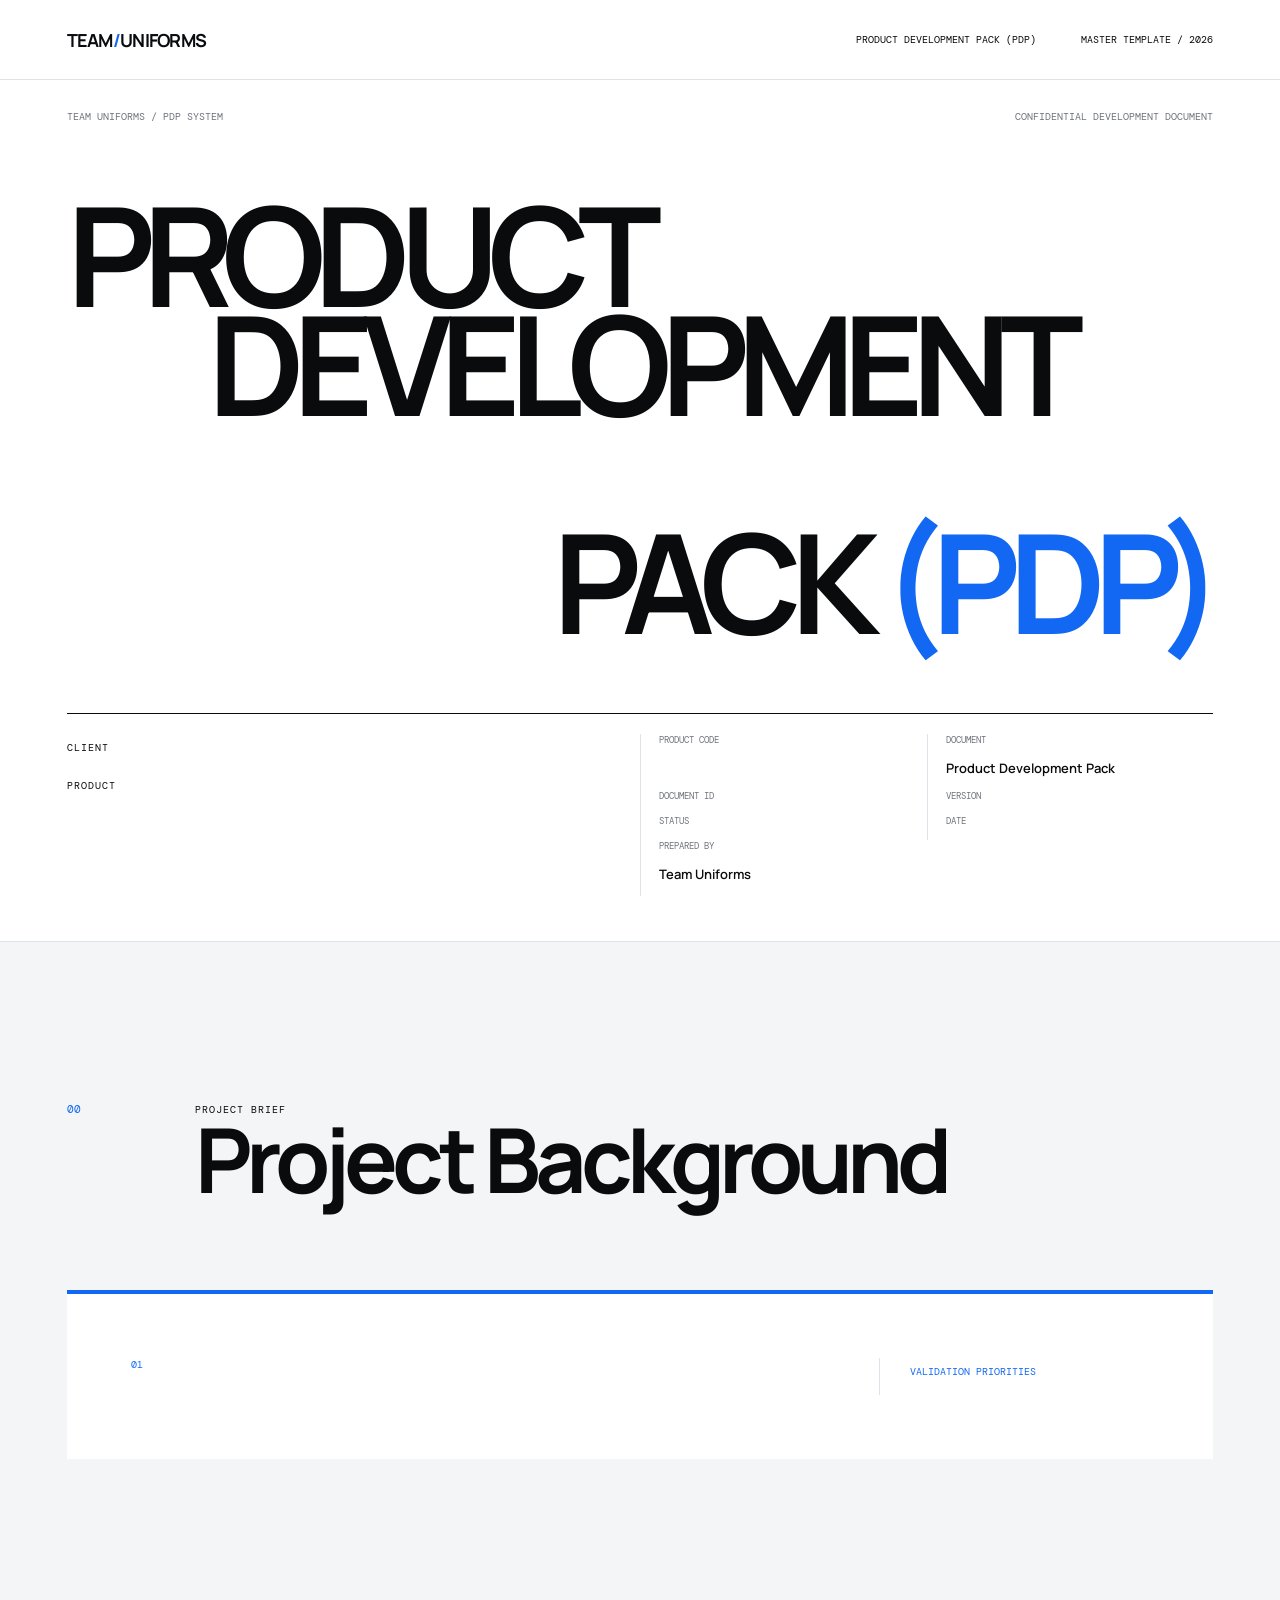
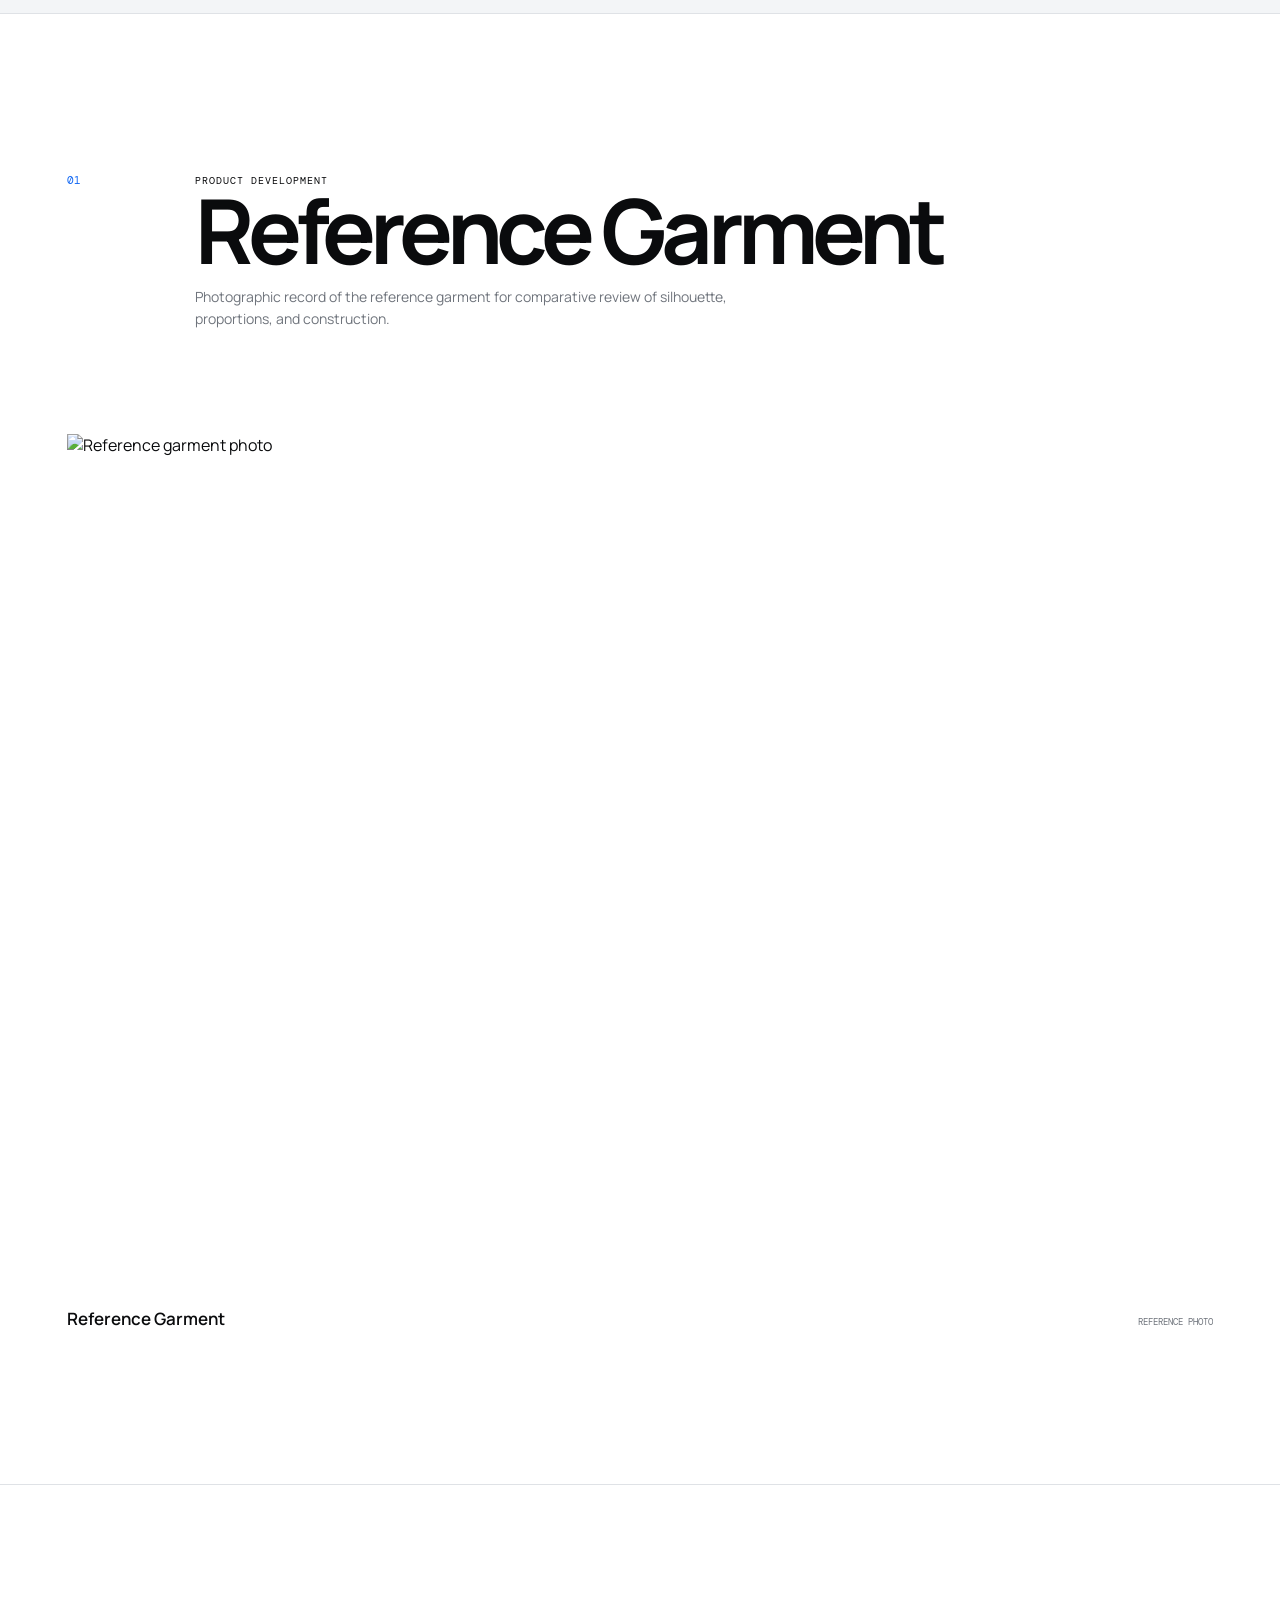
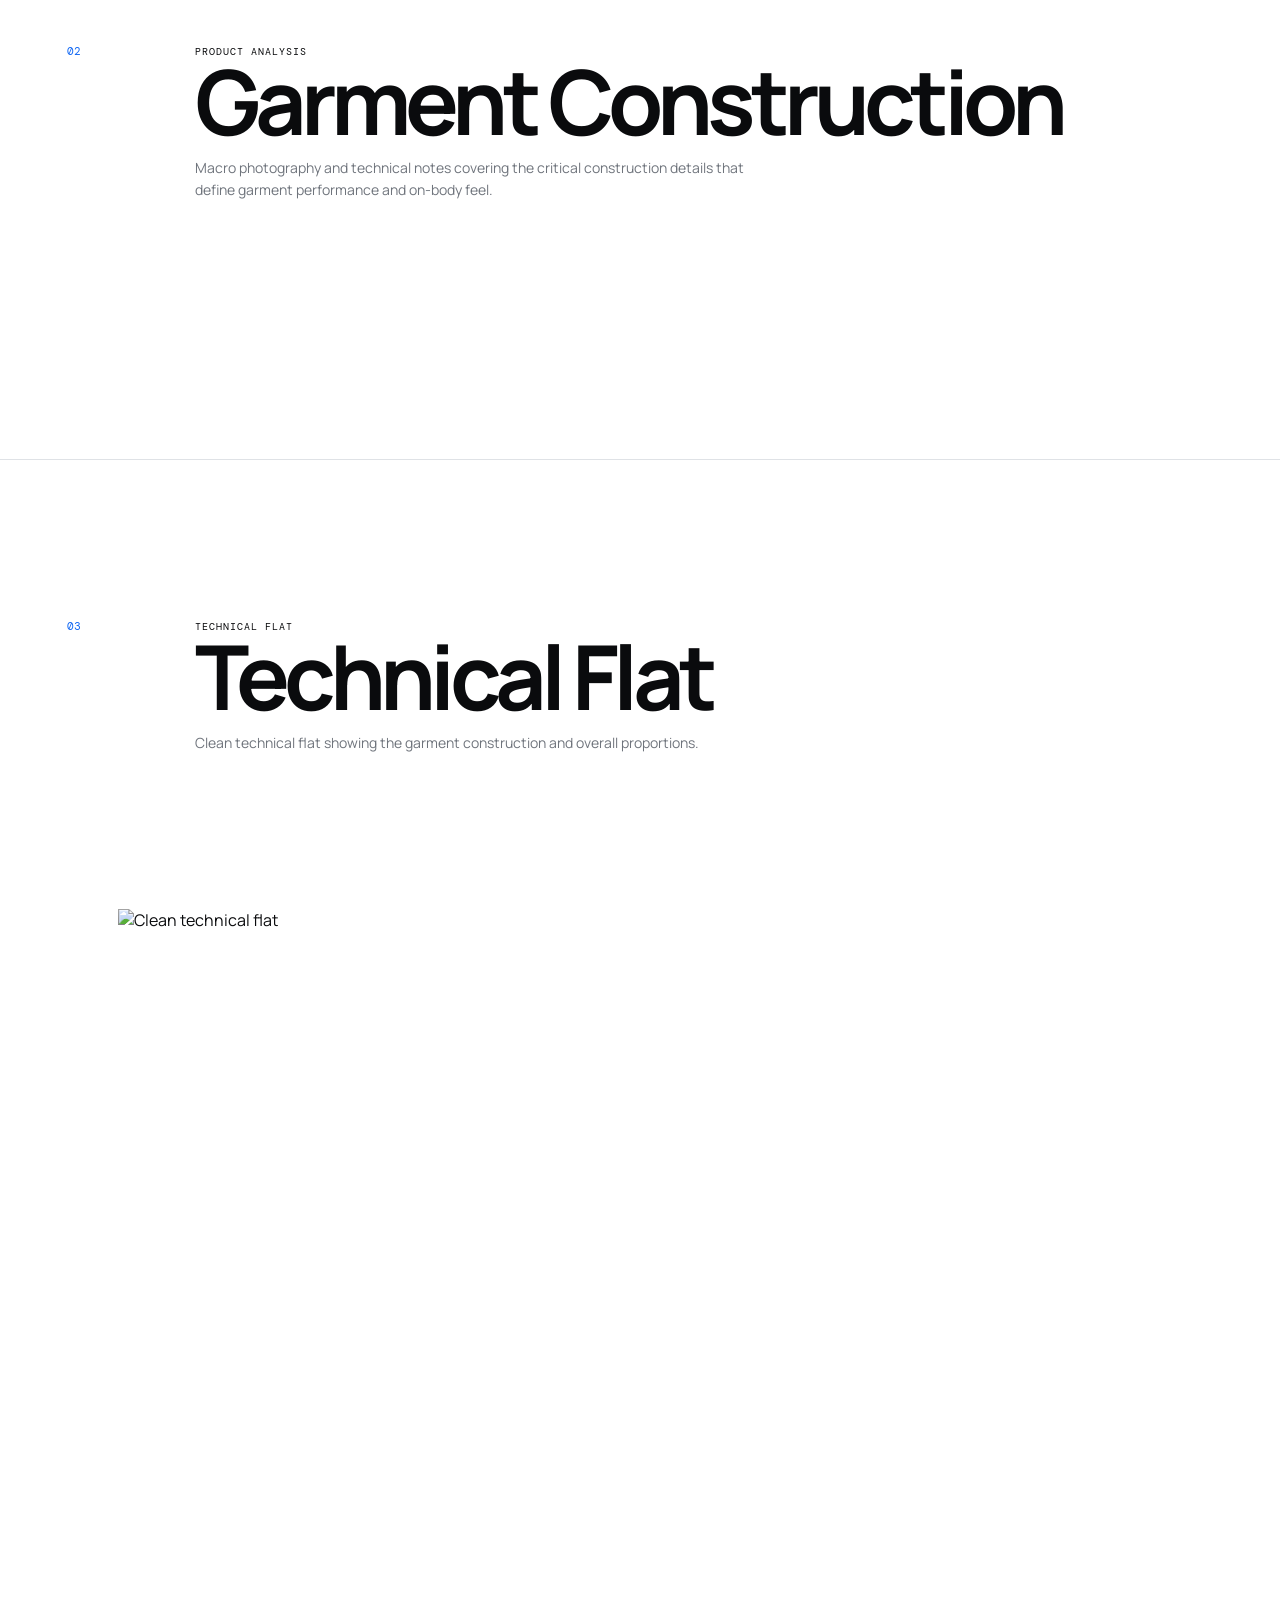
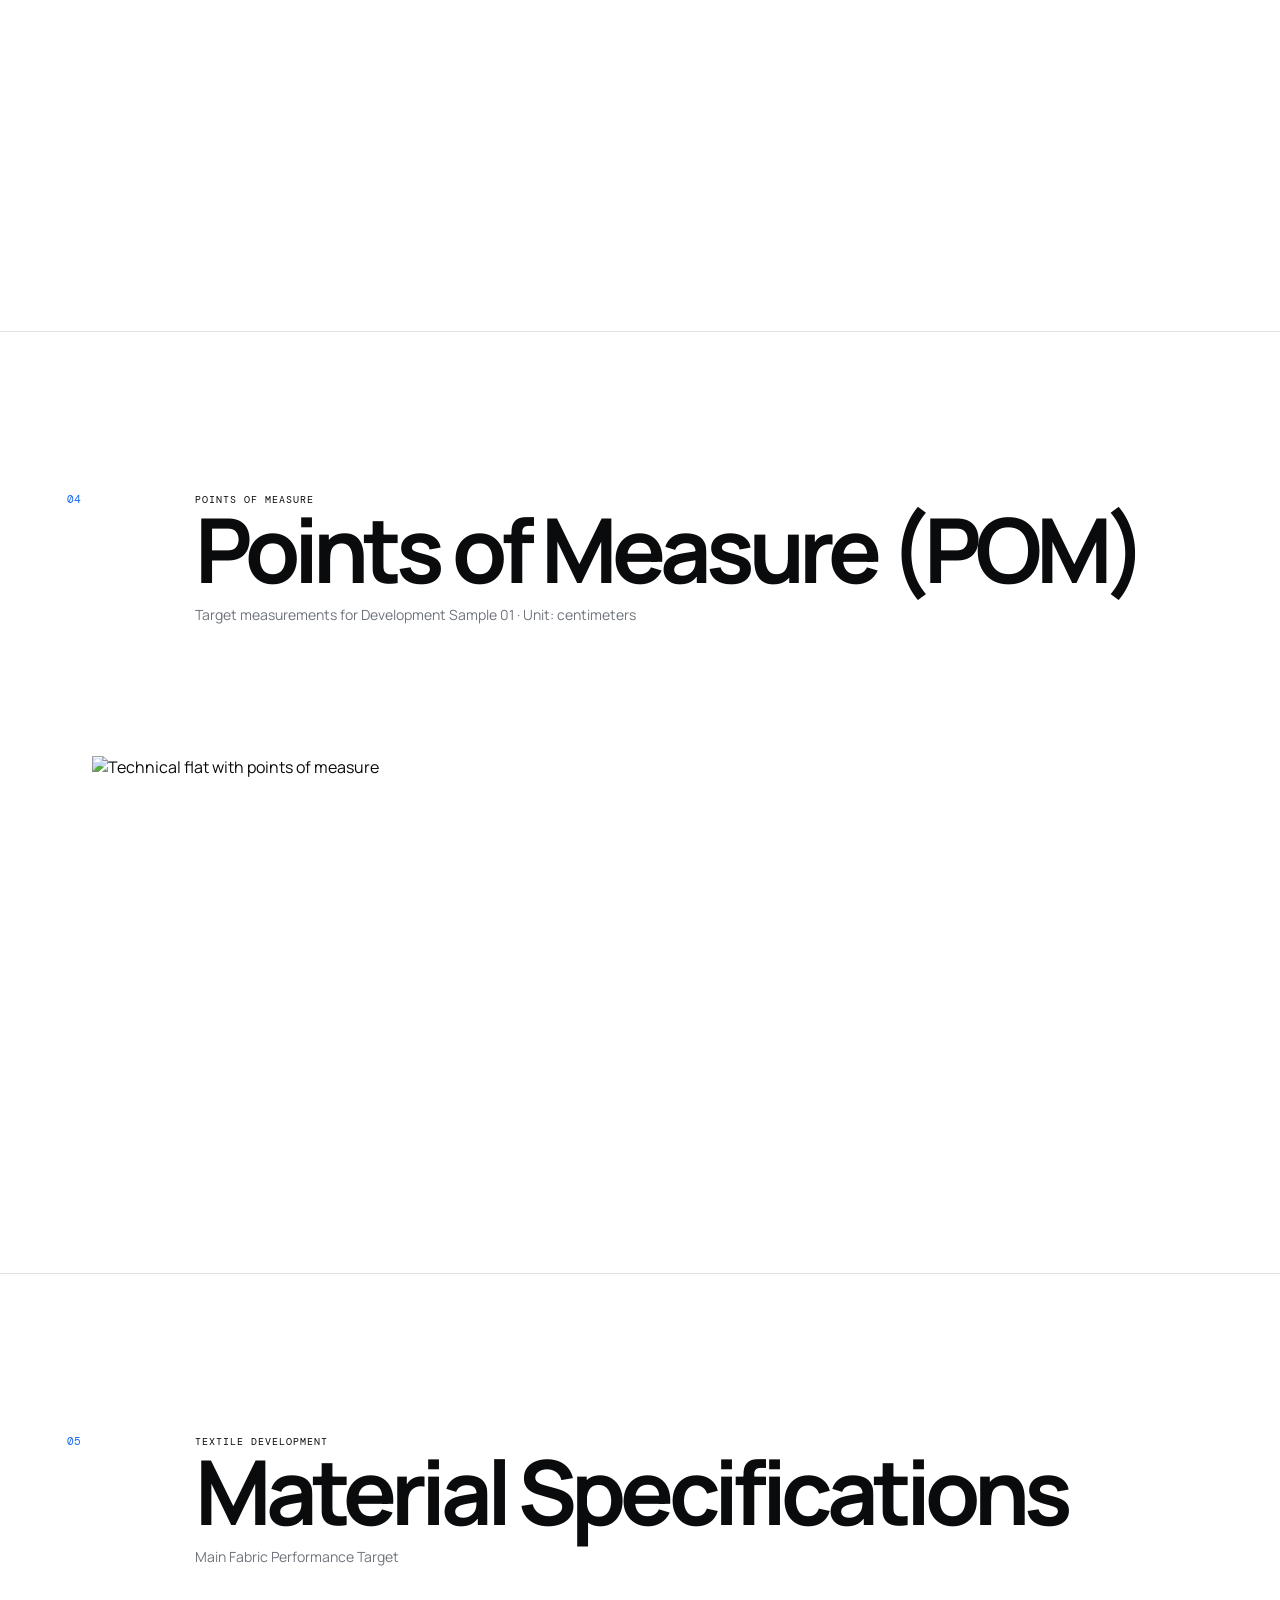
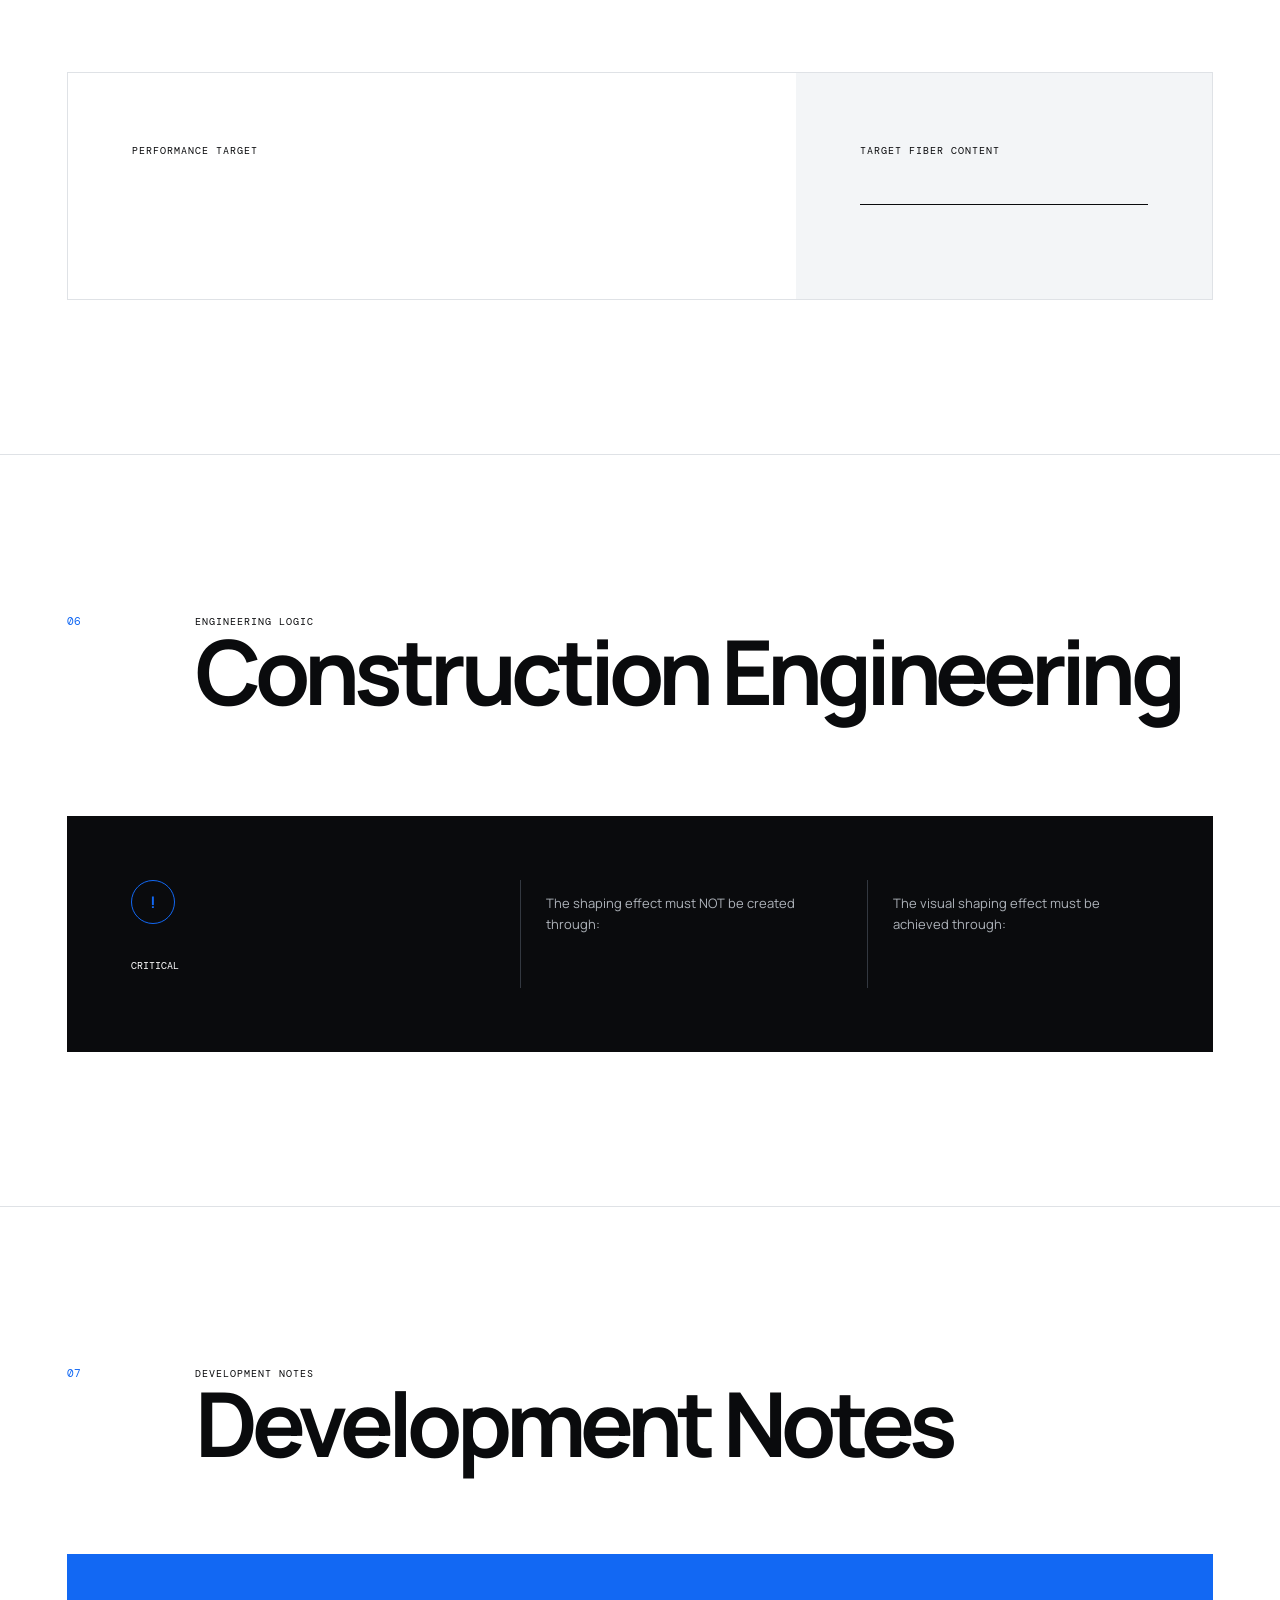
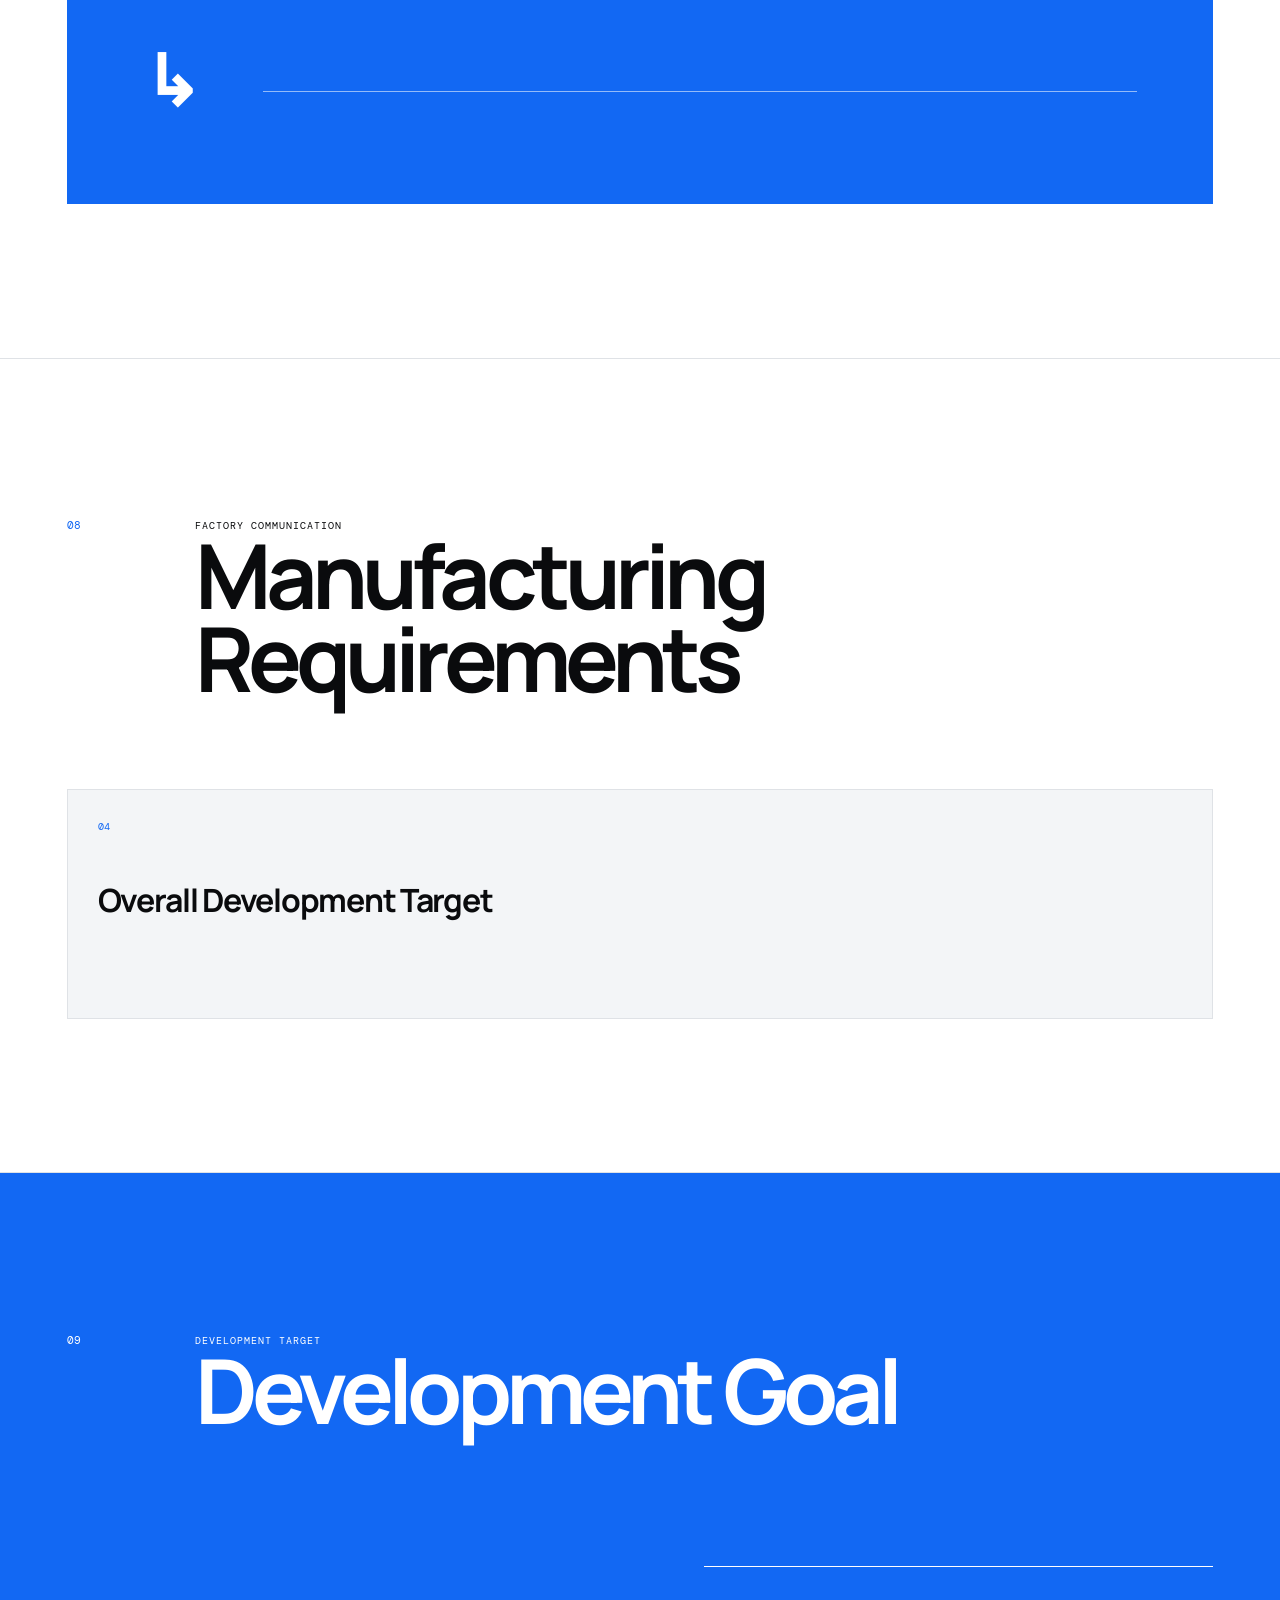
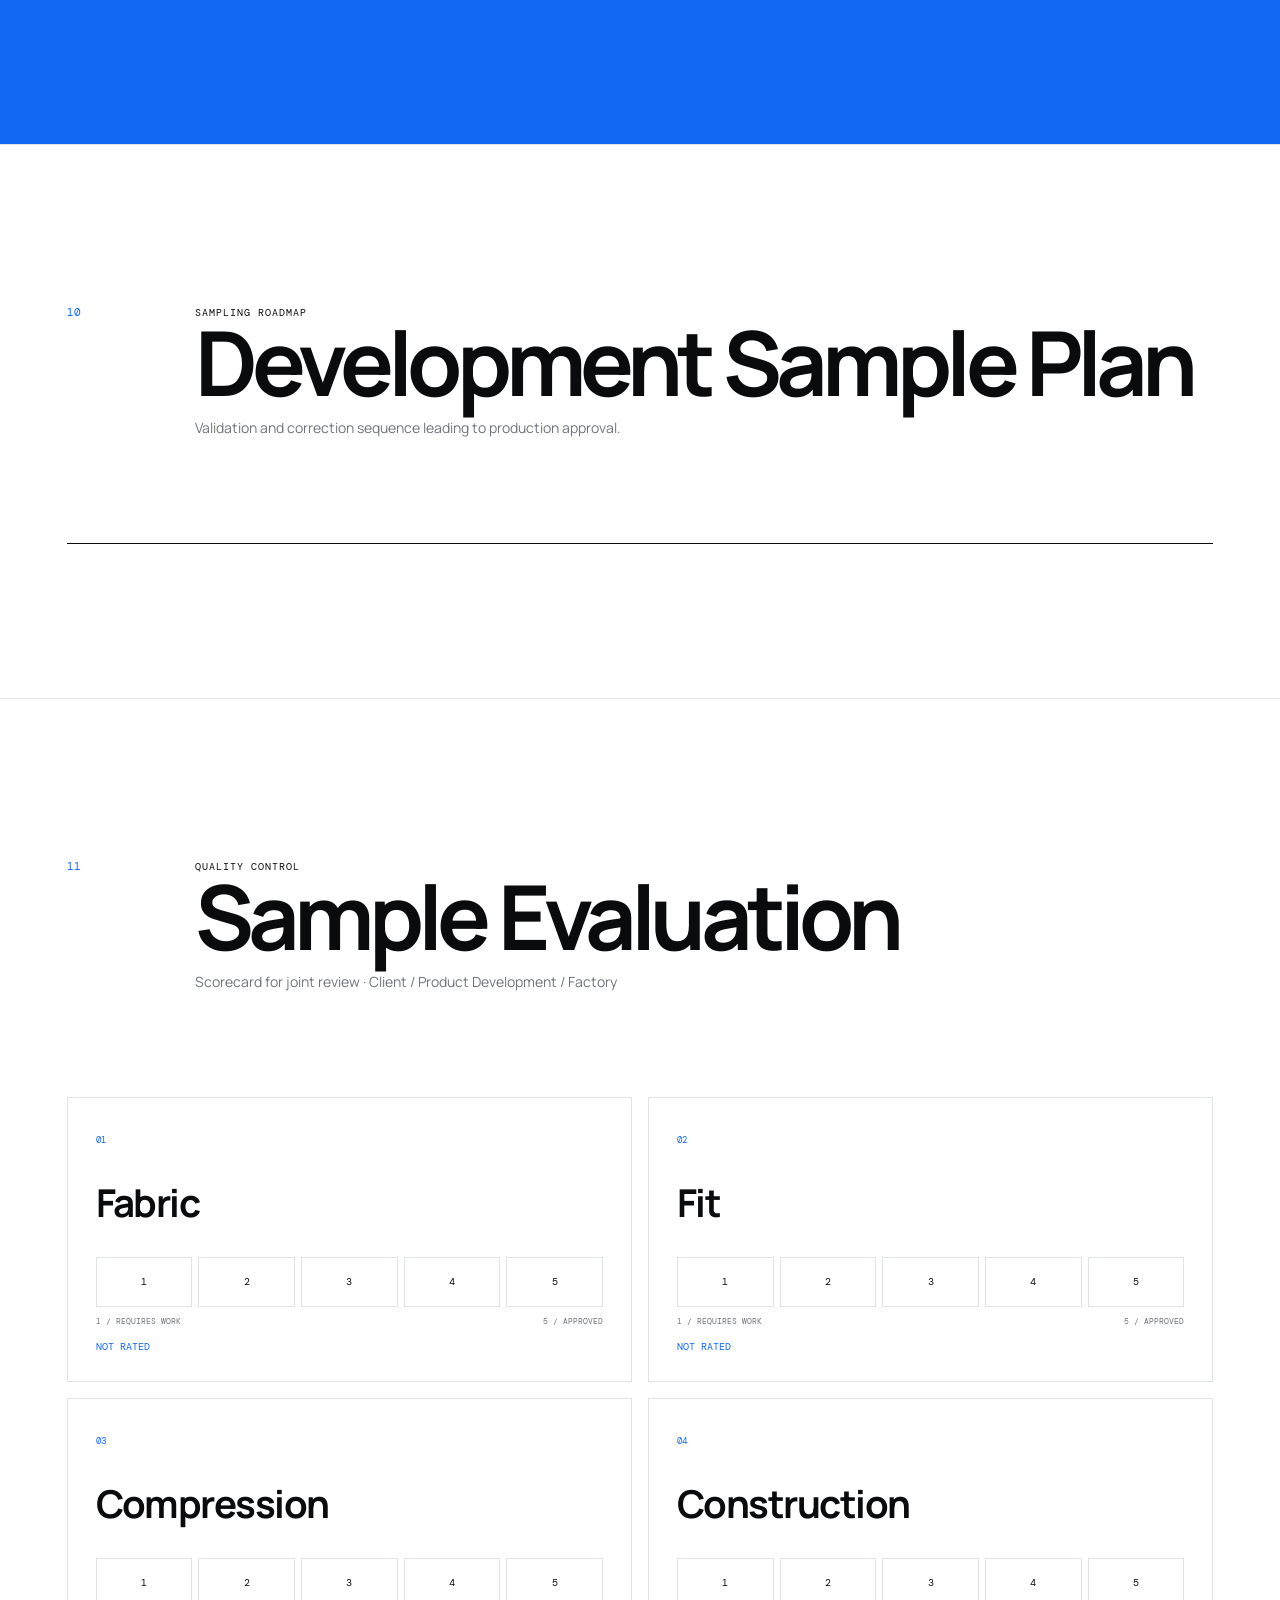
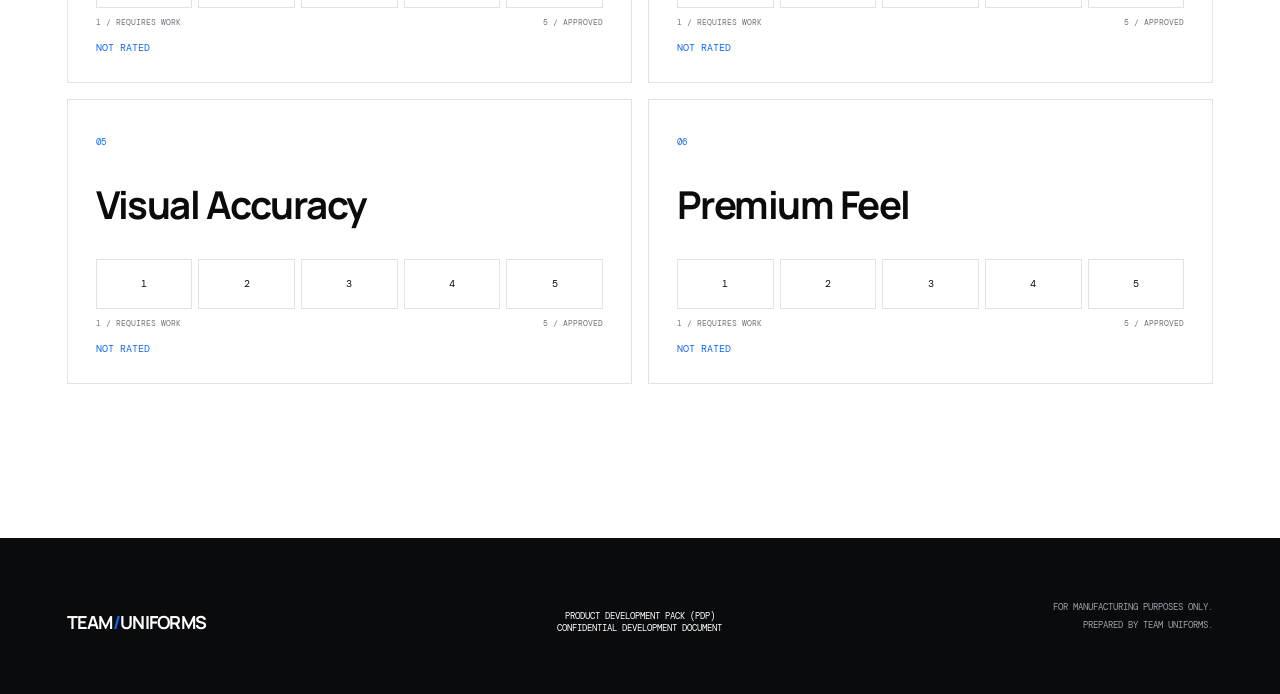
<file: pedidos/ver.html>
<!doctype html><html lang="en"><head><meta charset="UTF-8"><meta name="viewport" content="width=device-width,initial-scale=1"><meta name="robots" content="noindex,nofollow"><title>Pedido — Team Uniforms</title><meta name="description" content="Team Uniforms Product Development Pack (PDP) master template for structured apparel product development and manufacturing communication."><link rel="preconnect" href="https://fonts.googleapis.com"><link rel="preconnect" href="https://fonts.gstatic.com" crossorigin><link href="https://fonts.googleapis.com/css2?family=DM+Mono:wght@400;500&family=Manrope:wght@400;500;600;700;800&display=swap" rel="stylesheet"><link rel="stylesheet" href="pedidos.css"></head><body>
<div id="pedido-error" hidden style="min-height:100vh;display:grid;place-items:center;font-family:Manrope,sans-serif;text-align:center;padding:24px"><div><h1 style="font-size:48px">Pedido no disponible</h1><p style="color:#6f747c">Este link no existe o el pedido todavía no fue publicado.</p></div></div>
<nav><a href="#top" class="brand">TEAM<span>/</span>UNIFORMS</a><div><span>PRODUCT DEVELOPMENT PACK (PDP)</span><span>MASTER TEMPLATE / 2026</span></div></nav>
<main>
<section class="hero" id="top"><div class="topline"><span>TEAM UNIFORMS / PDP SYSTEM</span><span>CONFIDENTIAL DEVELOPMENT DOCUMENT</span></div><h1>PRODUCT<br><i>DEVELOPMENT</i><br><b>PACK <em>(PDP)</em></b></h1><div class="herofoot"><div><small>CLIENT</small><p></p><small>PRODUCT</small><h3 id="hero-producto"></h3></div><dl><div><dt>Product Code</dt><dd id="hero-codigo"></dd></div><div><dt>Document</dt><dd>Product Development Pack</dd></div><div><dt>Document ID</dt><dd></dd></div><div><dt>Version</dt><dd></dd></div><div><dt>Status</dt><dd></dd></div><div><dt>Date</dt><dd></dd></div><div><dt>Prepared By</dt><dd>Team Uniforms</dd></div></dl></div></section>

<section class="section brief"><header><span>00</span><div><small>PROJECT BRIEF</small><h2>Project Background</h2></div></header><article class="briefcard"><b class="num">01</b><div class="copy" id="brief"></div><div class="validate"><small>VALIDATION PRIORITIES</small><ul id="brief-validaciones"></ul></div></article></section>

<section class="section"><header><span>01</span><div><small>PRODUCT DEVELOPMENT</small><h2>Reference Garment</h2><p>Photographic record of the reference garment for comparative review of silhouette, proportions, and construction.</p></div></header><div class="photos"><figure class="reference-photo tall"><img data-foto-referencia alt="Reference garment photo"><figcaption><span>Reference Garment</span><small>REFERENCE PHOTO</small></figcaption></figure></div></section>

<section class="section"><header><span>02</span><div><small>PRODUCT ANALYSIS</small><h2>Garment Construction</h2><p>Macro photography and technical notes covering the critical construction details that define garment performance and on-body feel.</p></div></header><div class="details"></div></section>

<section class="section"><header><span>03</span><div><small>TECHNICAL FLAT</small><h2>Technical Flat</h2><p>Clean technical flat showing the garment construction and overall proportions.</p></div></header><div class="technical-component technical-component--clean" data-technical-role="clean-flat"><img data-technical-image="clean" alt="Clean technical flat"></div></section>

<section class="section"><header><span>04</span><div><small>POINTS OF MEASURE</small><h2>Points of Measure (POM)</h2><p>Target measurements for Development Sample 01 · Unit: centimeters</p></div></header><div class="pom-technical-layout"><div class="technical-component technical-component--pom" data-technical-role="pom-flat"><img data-technical-image="pom" alt="Technical flat with points of measure"></div><div class="table pom-table-only" id="pomtable"></div></div></section>

<section class="section"><header><span>05</span><div><small>TEXTILE DEVELOPMENT</small><h2>Material Specifications</h2><p>Main Fabric Performance Target</p></div></header><div class="materials"><div><small>PERFORMANCE TARGET</small><h3 id="perf-target"></h3><div class="tags" id="materiales"></div></div><aside><small>TARGET FIBER CONTENT</small><div id="fibra"></div><p id="fibra-nota"></p></aside></div></section>

<section class="section"><header><span>06</span><div><small>ENGINEERING LOGIC</small><h2>Construction Engineering</h2><p id="ing-subtitulo"></p></div></header><div class="logic"><div class="logicintro"><b>!</b><small>CRITICAL</small><h3 id="ing-critico"></h3></div><div><p>The shaping effect must NOT be created through:</p><ul class="no" id="ing-no"></ul></div><div><p>The visual shaping effect must be achieved through:</p><ul id="ing-si"></ul></div></div></section>

<section class="section"><header><span>07</span><div><small>DEVELOPMENT NOTES</small><h2>Development Notes</h2></div></header><div class="observation"><b>↳</b><div><div id="notas"></div><small id="notas-cierre"></small></div></div></section>

<section class="section"><header><span>08</span><div><small>FACTORY COMMUNICATION</small><h2>Manufacturing Requirements</h2></div></header><div class="cards"><div id="factory-cards" style="display:contents"></div><article class="wide"><b>04</b><h3>Overall Development Target</h3><p id="factory-target"></p></article></div></section>

<section class="section blue"><header><span>09</span><div><small>DEVELOPMENT TARGET</small><h2>Development Goal</h2></div></header><div class="objective"><h3 id="obj-titulo"></h3><div><p id="obj-texto"></p><ul id="obj-lista"></ul><strong id="obj-strong"></strong></div></div></section>

<section class="section"><header><span>10</span><div><small>SAMPLING ROADMAP</small><h2>Development Sample Plan</h2><p>Validation and correction sequence leading to production approval.</p></div></header><div class="timeline" id="timeline"></div></section>

<section class="section"><header><span>11</span><div><small>QUALITY CONTROL</small><h2>Sample Evaluation</h2><p>Scorecard for joint review · Client / Product Development / Factory</p></div></header><div class="scores" id="scores"><article><b>01</b><h3>Fabric</h3><div role="radiogroup" aria-label="Evaluation of Fabric"><i role="radio" tabindex="0" aria-checked="false" data-value="1">1</i><i role="radio" tabindex="0" aria-checked="false" data-value="2">2</i><i role="radio" tabindex="0" aria-checked="false" data-value="3">3</i><i role="radio" tabindex="0" aria-checked="false" data-value="4">4</i><i role="radio" tabindex="0" aria-checked="false" data-value="5">5</i></div><small>1 / REQUIRES WORK <em>5 / APPROVED</em></small><output class="score-value">NOT RATED</output></article><article><b>02</b><h3>Fit</h3><div role="radiogroup" aria-label="Evaluation of Fit"><i role="radio" tabindex="0" aria-checked="false" data-value="1">1</i><i role="radio" tabindex="0" aria-checked="false" data-value="2">2</i><i role="radio" tabindex="0" aria-checked="false" data-value="3">3</i><i role="radio" tabindex="0" aria-checked="false" data-value="4">4</i><i role="radio" tabindex="0" aria-checked="false" data-value="5">5</i></div><small>1 / REQUIRES WORK <em>5 / APPROVED</em></small><output class="score-value">NOT RATED</output></article><article><b>03</b><h3>Compression</h3><div role="radiogroup" aria-label="Evaluation of Compression"><i role="radio" tabindex="0" aria-checked="false" data-value="1">1</i><i role="radio" tabindex="0" aria-checked="false" data-value="2">2</i><i role="radio" tabindex="0" aria-checked="false" data-value="3">3</i><i role="radio" tabindex="0" aria-checked="false" data-value="4">4</i><i role="radio" tabindex="0" aria-checked="false" data-value="5">5</i></div><small>1 / REQUIRES WORK <em>5 / APPROVED</em></small><output class="score-value">NOT RATED</output></article><article><b>04</b><h3>Construction</h3><div role="radiogroup" aria-label="Evaluation of Construction"><i role="radio" tabindex="0" aria-checked="false" data-value="1">1</i><i role="radio" tabindex="0" aria-checked="false" data-value="2">2</i><i role="radio" tabindex="0" aria-checked="false" data-value="3">3</i><i role="radio" tabindex="0" aria-checked="false" data-value="4">4</i><i role="radio" tabindex="0" aria-checked="false" data-value="5">5</i></div><small>1 / REQUIRES WORK <em>5 / APPROVED</em></small><output class="score-value">NOT RATED</output></article><article><b>05</b><h3>Visual Accuracy</h3><div role="radiogroup" aria-label="Evaluation of Visual Accuracy"><i role="radio" tabindex="0" aria-checked="false" data-value="1">1</i><i role="radio" tabindex="0" aria-checked="false" data-value="2">2</i><i role="radio" tabindex="0" aria-checked="false" data-value="3">3</i><i role="radio" tabindex="0" aria-checked="false" data-value="4">4</i><i role="radio" tabindex="0" aria-checked="false" data-value="5">5</i></div><small>1 / REQUIRES WORK <em>5 / APPROVED</em></small><output class="score-value">NOT RATED</output></article><article><b>06</b><h3>Premium Feel</h3><div role="radiogroup" aria-label="Evaluation of Premium Feel"><i role="radio" tabindex="0" aria-checked="false" data-value="1">1</i><i role="radio" tabindex="0" aria-checked="false" data-value="2">2</i><i role="radio" tabindex="0" aria-checked="false" data-value="3">3</i><i role="radio" tabindex="0" aria-checked="false" data-value="4">4</i><i role="radio" tabindex="0" aria-checked="false" data-value="5">5</i></div><small>1 / REQUIRES WORK <em>5 / APPROVED</em></small><output class="score-value">NOT RATED</output></article></div></section>
</main><footer><div class="brand">TEAM<span>/</span>UNIFORMS</div><small>PRODUCT DEVELOPMENT PACK (PDP)<br>CONFIDENTIAL DEVELOPMENT DOCUMENT</small><div>FOR MANUFACTURING PURPOSES ONLY.<br>PREPARED BY TEAM UNIFORMS.</div></footer>
<script type="module" src="ver.js"></script>
</body></html>
</file>
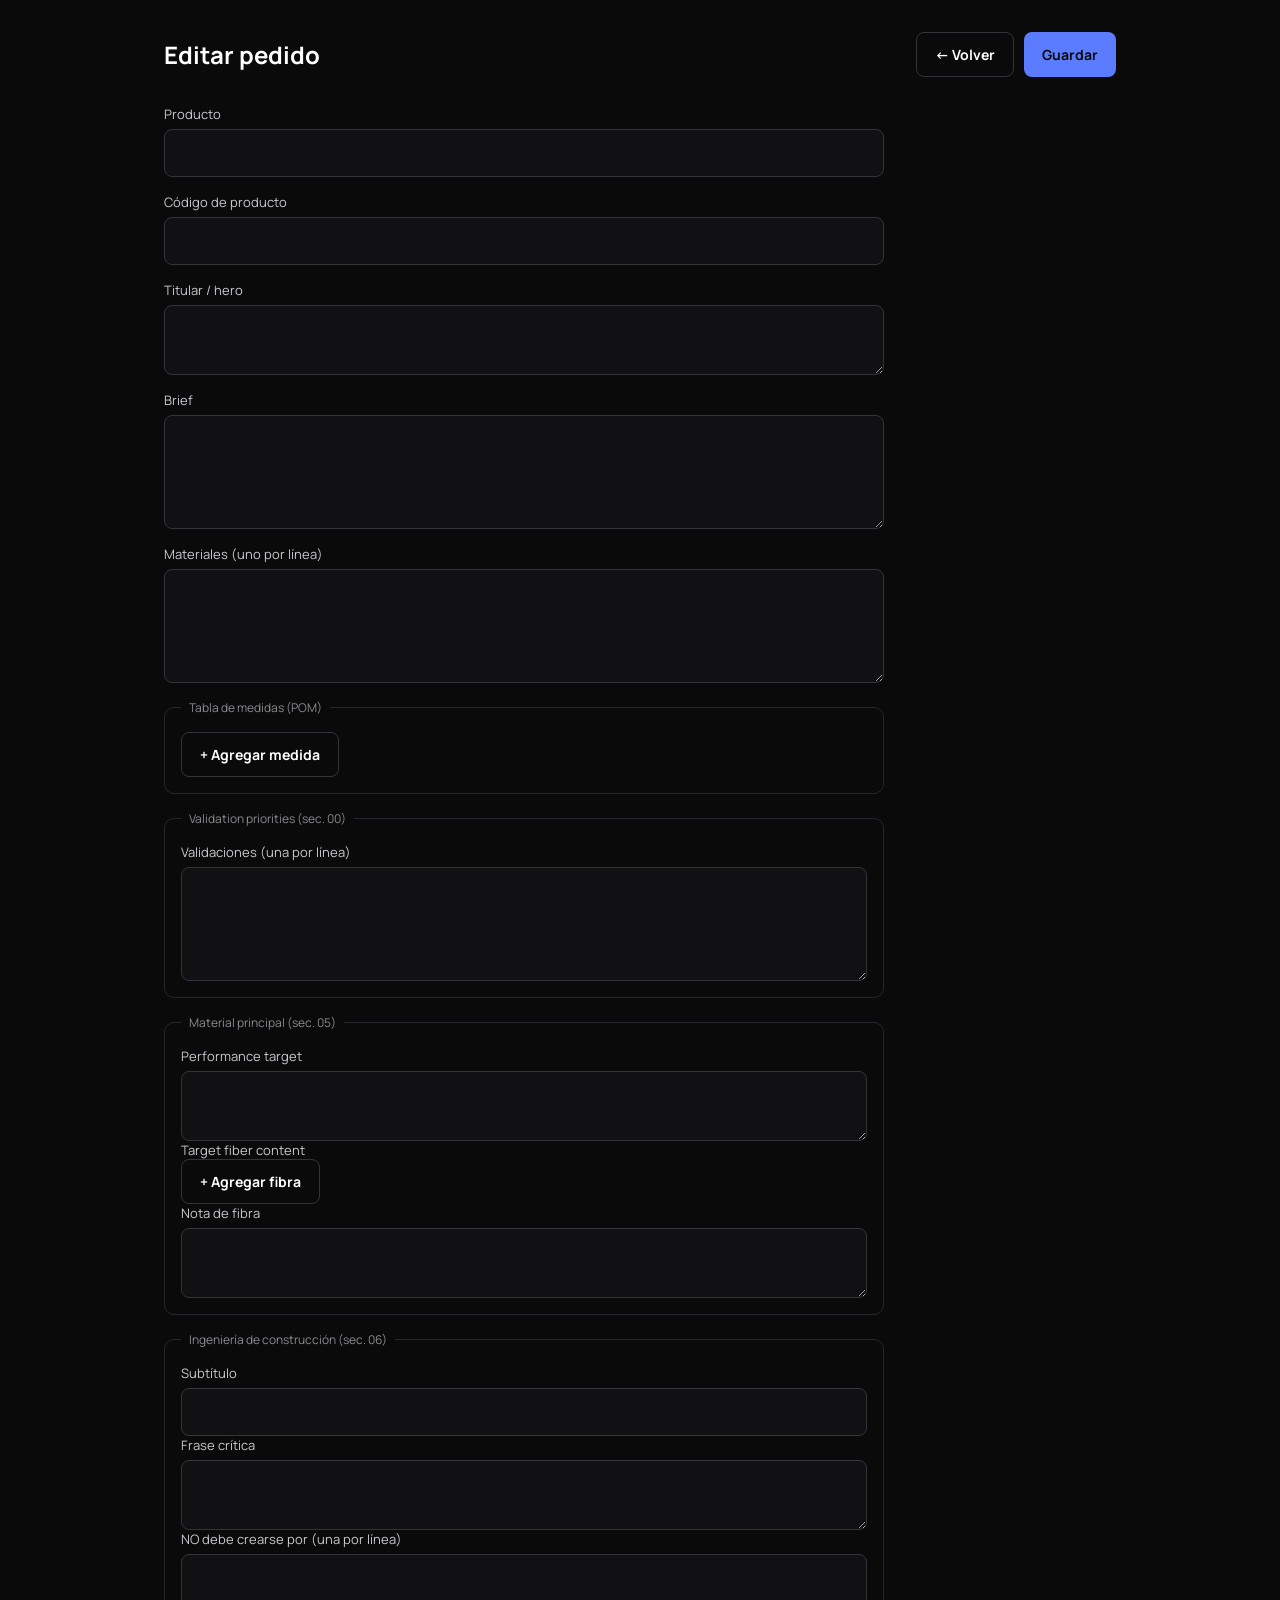
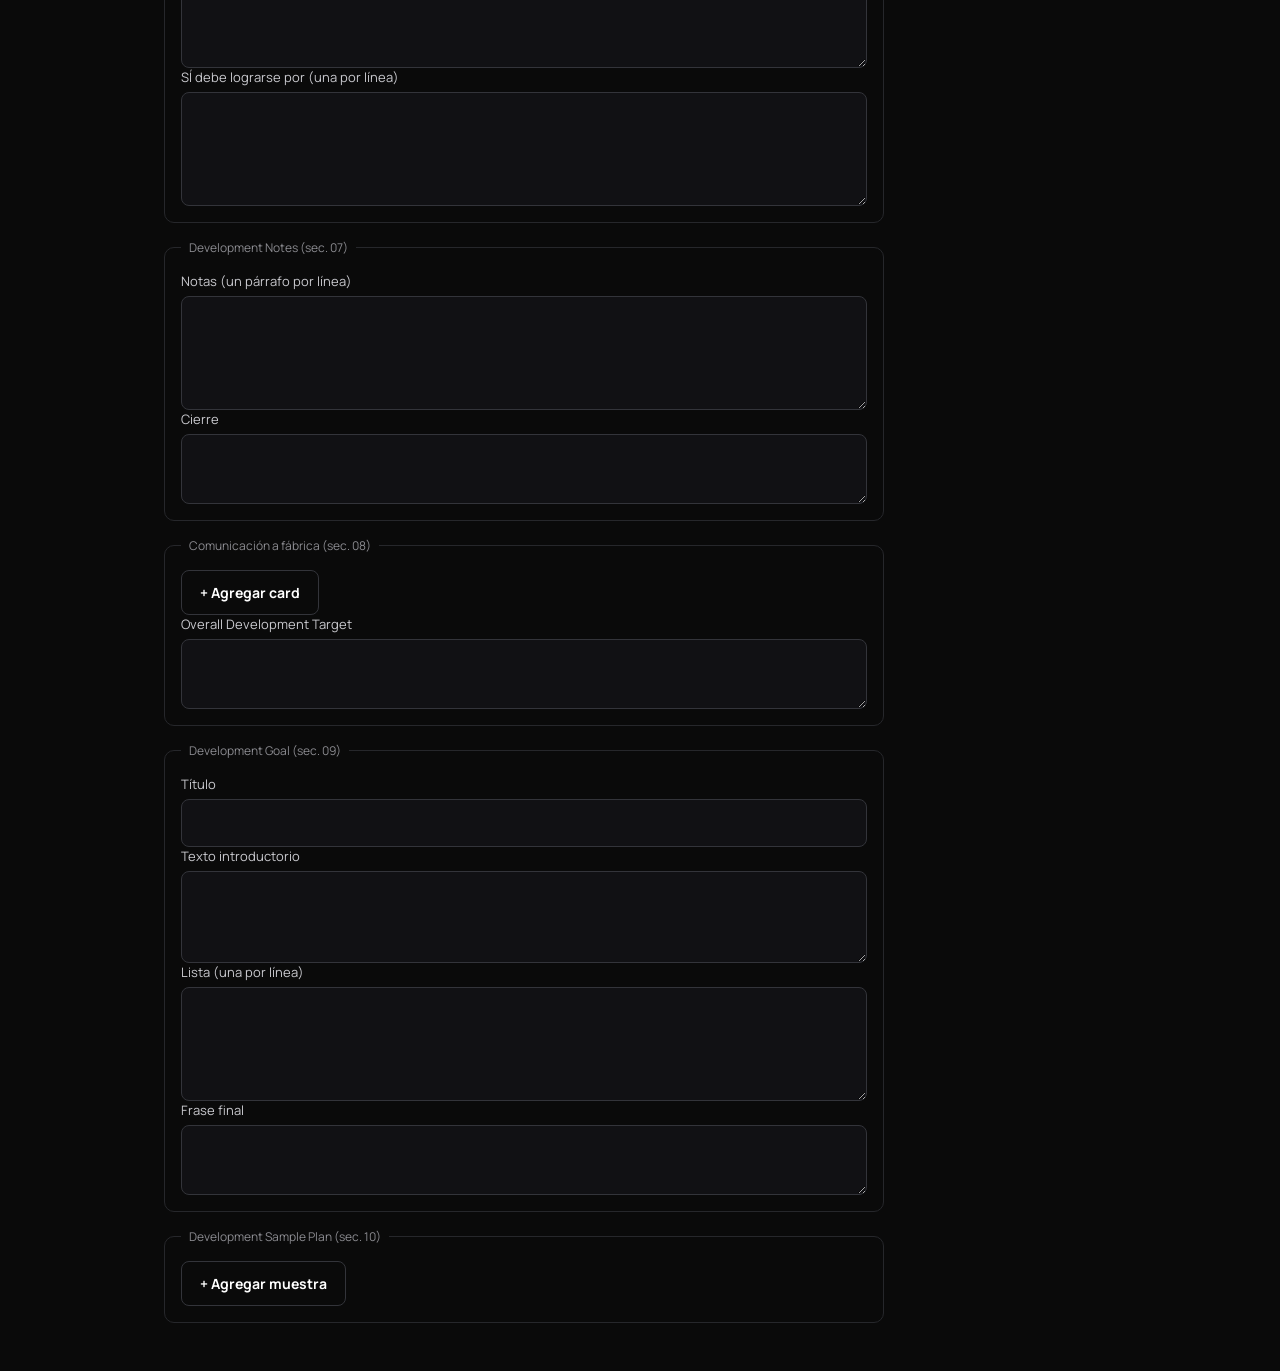
<file: pedidos/admin/editor.html>
<!DOCTYPE html>
<html lang="es">
<head>
  <meta charset="UTF-8">
  <meta name="viewport" content="width=device-width, initial-scale=1.0">
  <meta name="robots" content="noindex,nofollow">
  <title>Editar pedido — Team Uniforms</title>
  <link rel="preconnect" href="https://fonts.googleapis.com">
  <link rel="preconnect" href="https://fonts.gstatic.com" crossorigin>
  <link href="https://fonts.googleapis.com/css2?family=Manrope:wght@400;500;600;700;800&display=swap" rel="stylesheet">
  <link rel="stylesheet" href="admin.css">
</head>
<body>
  <section class="panel">
    <header class="panel-top">
      <h1>Editar pedido</h1>
      <div>
        <a class="btn btn-ghost" href="index.html">← Volver</a>
        <button class="btn" id="guardar">Guardar</button>
      </div>
    </header>

    <form id="form-pedido" class="form-pedido">
      <label>Producto<input type="text" id="f-producto"></label>
      <label>Código de producto<input type="text" id="f-codigo"></label>
      <label>Titular / hero<textarea id="f-hero" rows="2"></textarea></label>
      <label>Brief<textarea id="f-brief" rows="4"></textarea></label>
      <label>Materiales (uno por línea)<textarea id="f-materiales" rows="4"></textarea></label>

      <fieldset>
        <legend>Tabla de medidas (POM)</legend>
        <div id="poms"></div>
        <button type="button" class="btn btn-ghost" id="add-pom">+ Agregar medida</button>
      </fieldset>

      <fieldset>
        <legend>Validation priorities (sec. 00)</legend>
        <label>Validaciones (una por línea)<textarea id="f-validaciones" rows="4"></textarea></label>
      </fieldset>

      <fieldset>
        <legend>Material principal (sec. 05)</legend>
        <label>Performance target<textarea id="f-perf-target" rows="2"></textarea></label>
        <label>Target fiber content</label>
        <div id="fibras"></div>
        <button type="button" class="btn btn-ghost" id="add-fibra">+ Agregar fibra</button>
        <label>Nota de fibra<textarea id="f-fibra-nota" rows="2"></textarea></label>
      </fieldset>

      <fieldset>
        <legend>Ingeniería de construcción (sec. 06)</legend>
        <label>Subtítulo<input type="text" id="f-ing-subtitulo"></label>
        <label>Frase crítica<textarea id="f-ing-critico" rows="2"></textarea></label>
        <label>NO debe crearse por (una por línea)<textarea id="f-ing-no" rows="4"></textarea></label>
        <label>SÍ debe lograrse por (una por línea)<textarea id="f-ing-si" rows="4"></textarea></label>
      </fieldset>

      <fieldset>
        <legend>Development Notes (sec. 07)</legend>
        <label>Notas (un párrafo por línea)<textarea id="f-notas" rows="4"></textarea></label>
        <label>Cierre<textarea id="f-notas-cierre" rows="2"></textarea></label>
      </fieldset>

      <fieldset>
        <legend>Comunicación a fábrica (sec. 08)</legend>
        <div id="factory-lista"></div>
        <button type="button" class="btn btn-ghost" id="add-factory">+ Agregar card</button>
        <label>Overall Development Target<textarea id="f-factory-target" rows="2"></textarea></label>
      </fieldset>

      <fieldset>
        <legend>Development Goal (sec. 09)</legend>
        <label>Título<input type="text" id="f-obj-titulo"></label>
        <label>Texto introductorio<textarea id="f-obj-texto" rows="3"></textarea></label>
        <label>Lista (una por línea)<textarea id="f-obj-lista" rows="4"></textarea></label>
        <label>Frase final<textarea id="f-obj-strong" rows="2"></textarea></label>
      </fieldset>

      <fieldset>
        <legend>Development Sample Plan (sec. 10)</legend>
        <div id="timeline-lista"></div>
        <button type="button" class="btn btn-ghost" id="add-timeline">+ Agregar muestra</button>
      </fieldset>

      <div id="zona-fotos"></div>

      <p id="estado-guardado" class="ok" hidden>Guardado ✔</p>
    </form>
  </section>
  <script type="module" src="editor.js"></script>
</body>
</html>
</file>
<file: pedidos/pedidos.css>
:root{--blue:#1268f3;--ink:#0a0b0d;--line:#dfe2e6;--soft:#f3f5f7;--muted:#6f747c;--pad:clamp(22px,5.2vw,84px)}*{box-sizing:border-box}html{scroll-behavior:smooth}body{margin:0;color:var(--ink);font-family:Manrope,Arial,sans-serif;background:#fff}nav{height:80px;padding:0 var(--pad);display:flex;align-items:center;justify-content:space-between;border-bottom:1px solid var(--line);font:10px 'DM Mono'}nav>div{display:flex;gap:45px}.brand{font:700 18px Manrope;color:inherit;text-decoration:none;letter-spacing:-.04em}.brand span{color:var(--blue)}.hero{min-height:calc(100vh - 80px);padding:30px var(--pad) 45px;display:flex;flex-direction:column;justify-content:space-between}.topline{display:flex;justify-content:space-between;font:10px 'DM Mono';color:var(--muted)}.hero h1{font-size:clamp(55px,10.8vw,174px);line-height:.79;letter-spacing:-.085em;margin:6vw 0;font-weight:700}.hero h1 i,.hero h1 b{display:block;font-style:normal}.hero h1 i{text-align:center}.hero h1 b{text-align:right}.hero h1 em{font-style:normal;color:var(--blue)}.herofoot{display:grid;grid-template-columns:1fr 1fr;border-top:1px solid;padding-top:20px}.herofoot small,.section header small,.materials small{font:10px 'DM Mono';letter-spacing:.1em}.herofoot h3{font-size:clamp(20px,2.3vw,34px);line-height:1.1;letter-spacing:-.04em;margin:12px 0}.herofoot dl{display:grid;grid-template-columns:1fr 1fr;margin:0}.herofoot dl div{border-left:1px solid var(--line);padding-left:18px}.herofoot dt{font:9px 'DM Mono';color:var(--muted);text-transform:uppercase}.herofoot dd{margin:13px 0;font-size:13px;font-weight:600}.section{padding:clamp(95px,12vw,185px) var(--pad);border-top:1px solid var(--line)}.section header{display:grid;grid-template-columns:clamp(40px,10vw,150px) 1fr;margin-bottom:clamp(45px,7vw,100px)}.section header>span{font:11px 'DM Mono';color:var(--blue);padding-top:6px}.section h2{font-size:clamp(42px,7vw,104px);line-height:.92;letter-spacing:-.065em;margin:0}.section header p{font-size:14px;line-height:1.6;color:var(--muted);max-width:550px}.brief{background:var(--soft)}.briefcard{background:#fff;border-top:4px solid var(--blue);padding:clamp(28px,5vw,70px);display:grid;grid-template-columns:70px 1.5fr .7fr;gap:50px}.num,.briefcard small,.caption b{font:10px 'DM Mono';color:var(--blue)}.copy{font-size:clamp(16px,1.45vw,21px);line-height:1.65}.copy p:first-child{margin-top:0}.copy h3{font-size:clamp(25px,3vw,44px);line-height:1.17;letter-spacing:-.04em;margin:38px 0}.copy h3 em{color:var(--blue);font-style:normal}.validate{border-left:1px solid var(--line);padding-left:30px}ul{list-style:none;padding:0;margin:15px 0}li{font-size:13px;padding:10px 0;border-bottom:1px solid var(--line)}li:before{content:'•';color:var(--blue);margin-right:9px}.photos{display:grid;grid-template-columns:1fr 1fr;gap:16px}.placeholder{position:relative;min-height:380px;background-color:#eef0f2;background-image:linear-gradient(#dce0e4 1px,transparent 1px),linear-gradient(90deg,#dce0e4 1px,transparent 1px),linear-gradient(45deg,transparent 49.9%,#ccd1d6 50%,transparent 50.1%),linear-gradient(-45deg,transparent 49.9%,#ccd1d6 50%,transparent 50.1%);background-size:40px 40px,40px 40px,100% 100%,100% 100%}.placeholder.tall{height:clamp(550px,70vw,920px)}.placeholder label{position:absolute;left:22px;right:22px;bottom:22px;background:white;padding:18px;display:flex;flex-direction:column;font-size:17px;font-weight:600}.placeholder label small{font:9px 'DM Mono';color:var(--blue);margin-bottom:7px}.placeholder label i{font:9px 'DM Mono';color:var(--muted);font-style:normal;margin-top:8px}.details{display:grid;grid-template-columns:repeat(3,1fr);gap:38px 16px}.details .placeholder{height:clamp(300px,32vw,460px)}.caption{padding-top:14px;display:grid;grid-template-columns:35px 1fr auto}.caption strong{font-size:13px}.caption small{font:9px 'DM Mono';color:var(--muted)}.blue{background:var(--blue);color:white}.blue header>span{color:white}.objective{display:grid;grid-template-columns:1fr 1fr;gap:10vw}.objective h3{font-size:clamp(48px,7vw,104px);line-height:.93;letter-spacing:-.065em;margin:0}.objective p{font-size:17px;line-height:1.6}.objective li{border-color:rgba(255,255,255,.25);font-size:15px}.objective li:before{color:white}.objective strong{display:block;border-top:1px solid;padding-top:24px;margin-top:45px}.logic{background:var(--ink);color:white;padding:clamp(30px,5vw,70px);display:grid;grid-template-columns:1.15fr 1fr 1fr;gap:5vw}.logicintro>b{display:grid;place-items:center;width:44px;height:44px;border:1px solid var(--blue);color:var(--blue);border-radius:50%}.logicintro small{display:block;font:10px 'DM Mono';margin-top:35px}.logicintro h3{font-size:clamp(37px,4.4vw,65px);line-height:1;letter-spacing:-.06em;margin:16px 0}.logic>div+div{border-left:1px solid #333840;padding-left:25px}.logic p{font-size:13px;line-height:1.6;color:#aeb3ba;min-height:60px}.logic li{border-color:#2c3035}.logic .no li:before{content:'×';color:#777}.logic li:before{content:'+'}.materials{display:grid;grid-template-columns:1.4fr .8fr;border:1px solid var(--line)}.materials>div,.materials aside{padding:clamp(30px,5vw,70px)}.materials h3{font-size:clamp(42px,5.5vw,78px);line-height:1;letter-spacing:-.065em;margin:25px 0 60px}.tags{display:flex;flex-wrap:wrap;gap:8px}.tags i{font:10px 'DM Mono';font-style:normal;text-transform:uppercase;padding:10px 13px;border:1px solid var(--line)}.materials aside{background:var(--soft)}.materials h4{margin:20px 0 0;padding:20px 0;border-top:1px solid var(--line);font-size:clamp(55px,6vw,88px);line-height:1;letter-spacing:-.07em}.materials h4 sup{font-size:.3em;color:var(--blue)}.materials h4 i{float:right;font:11px 'DM Mono';font-style:normal;margin-top:45px}.materials aside p{border-top:1px solid;padding-top:18px;margin-top:45px;font-size:12px;line-height:1.6}.pom{display:grid;grid-template-columns:1fr 1fr;gap:16px}.tr{display:grid;grid-template-columns:1fr auto;align-items:center;border-bottom:1px solid var(--line);padding:16px 0;font-size:13px}.tr i{display:inline-block;width:40px;font:9px 'DM Mono';font-style:normal;color:var(--muted)}.tr b{font:500 12px 'DM Mono'}.tr.th{font:9px 'DM Mono';color:var(--muted);padding:12px 0}.diagram{min-height:620px}.observation{background:var(--blue);color:#fff;padding:clamp(35px,6vw,90px);display:grid;grid-template-columns:120px 1fr}.observation>b{font-size:70px}.observation p{font-size:clamp(23px,3.35vw,49px);line-height:1.18;letter-spacing:-.045em;margin:0 0 36px}.observation small{display:block;border-top:1px solid rgba(255,255,255,.55);padding-top:24px;margin-top:60px;font:10px 'DM Mono'}.cards{display:grid;grid-template-columns:repeat(3,1fr);gap:16px}.cards article{border:1px solid var(--line);padding:30px;min-height:320px;display:flex;flex-direction:column}.cards article>b,.timeline>b{font:10px 'DM Mono';color:var(--blue)}.cards h3{font-size:clamp(27px,2.5vw,37px);letter-spacing:-.04em;margin:45px 0 15px}.cards ul{margin-top:auto}.cards .wide{grid-column:1/-1;min-height:230px;background:var(--soft)}.cards .wide p{font-size:clamp(18px,2.4vw,34px);line-height:1.4;max-width:1000px;margin:0}.timeline{display:grid;grid-template-columns:repeat(3,1fr);border-top:1px solid}.timeline article{padding:25px 35px 45px 0;border-right:1px solid var(--line);min-height:350px}.timeline article+article{padding-left:35px}.timeline article>b{display:flex;justify-content:space-between;font:10px 'DM Mono';color:var(--blue)}.timeline b i{font-size:18px;font-style:normal}.timeline h3{font-size:clamp(28px,3vw,45px);letter-spacing:-.05em;margin:60px 0 12px}.timeline small{font:9px 'DM Mono';color:var(--muted)}.scores{display:grid;grid-template-columns:1fr 1fr;gap:16px}.scores article{border:1px solid var(--line);padding:28px}.scores article>b{font:9px 'DM Mono';color:var(--blue)}.scores h3{font-size:clamp(26px,3vw,42px);letter-spacing:-.04em;margin:28px 0}.scores article>div{display:grid;grid-template-columns:repeat(5,1fr);gap:6px}.scores i{height:50px;border:1px solid var(--line);display:grid;place-items:center;font:10px 'DM Mono';font-style:normal;transition:.2s}.scores i:hover{background:var(--blue);border-color:var(--blue);color:white}.scores article>small{display:flex;justify-content:space-between;font:8px 'DM Mono';color:var(--muted);margin-top:9px}.scores em{font-style:normal}footer{background:var(--ink);color:white;padding:60px var(--pad);display:grid;grid-template-columns:1fr 1fr 1fr;align-items:end}footer>small{font:9px 'DM Mono';text-align:center}footer>div:last-child{font:9px/2 'DM Mono';text-align:right;color:#9ca1a9}
@media(max-width:850px){nav>div span:first-child,.topline span:last-child{display:none}.hero{min-height:760px}.hero h1 i,.hero h1 b{text-align:left}.herofoot,.objective,.materials,.pom{grid-template-columns:1fr;gap:40px}.briefcard{grid-template-columns:35px 1fr}.validate{grid-column:2}.details{grid-template-columns:1fr 1fr}.logic{grid-template-columns:1fr}.logic>div+div{border-left:0;border-top:1px solid #333;padding:24px 0}.cards{grid-template-columns:1fr 1fr}.timeline{grid-template-columns:1fr}.timeline article,.timeline article+article{padding:28px 0;border-right:0;border-bottom:1px solid;min-height:0}.timeline h3{margin-top:30px}.diagram{min-height:520px}}
@media(max-width:560px){nav{height:64px}.hero{min-height:680px}.hero h1{font-size:14vw}.herofoot dl{grid-template-columns:1fr}.herofoot dl div{border:0;border-top:1px solid var(--line);padding:12px 0}.section header{grid-template-columns:32px 1fr}.briefcard{display:block}.validate{border-left:0;border-top:1px solid var(--line);padding:25px 0;margin-top:30px}.photos,.details,.cards,.scores{grid-template-columns:1fr}.placeholder.tall{height:650px}.observation{grid-template-columns:1fr}.observation>b{font-size:45px}.cards .wide{grid-column:auto}footer{grid-template-columns:1fr;gap:24px}footer>small,footer>div:last-child{text-align:left}}
@media(prefers-reduced-motion:reduce){html{scroll-behavior:auto}}@media print{@page{size:A4;margin:0}body{-webkit-print-color-adjust:exact;print-color-adjust:exact}nav{display:none}.hero{height:297mm;min-height:0}.section{padding:18mm 14mm;break-inside:avoid}.placeholder{break-inside:avoid}footer{break-before:page}}

[data-reveal]{opacity:0;transform:translateY(18px);transition:opacity .7s ease,transform .7s ease}
[data-reveal].is-visible{opacity:1;transform:none}.scores article>div i{cursor:pointer}
.scores article>div i.is-selected{background:var(--blue);border-color:var(--blue);color:#fff}
.score-value{display:block;margin-top:14px;font:10px 'DM Mono';color:var(--blue)}
.technical-only{width:100%;height:clamp(620px,72vw,920px)}.pom-table-only{width:100%}
.reference-photo{height:clamp(550px,70vw,920px);margin:0;background:#fff;display:grid;grid-template-rows:minmax(0,1fr) auto;overflow:hidden}
.reference-photo img{width:100%;height:100%;min-height:0;display:block;object-fit:contain;object-position:center top;background:#fff;filter:none;box-shadow:none}
.reference-photo figcaption{padding:18px 0 0;display:flex;justify-content:space-between;align-items:baseline;gap:18px;background:#fff}
.reference-photo figcaption span{font-size:17px;font-weight:600}.reference-photo figcaption small{font:9px 'DM Mono';color:var(--muted)}
@media(max-width:560px){.reference-photo{height:650px}.reference-photo figcaption{align-items:flex-start;flex-direction:column;gap:6px}}
.details{grid-template-columns:repeat(3,minmax(0,1fr));gap:56px 24px}
.detail-card{min-width:0}.detail-media{aspect-ratio:4/5;margin:0;background:#f5f4f1;display:grid;place-items:center;overflow:hidden}
.detail-media img{width:100%;height:100%;object-fit:contain;display:block}
.detail-card .caption{grid-template-columns:36px minmax(110px,.55fr) minmax(150px,1fr);gap:12px;align-items:start}
.detail-card .caption small{line-height:1.55;text-wrap:balance}
@media(min-width:851px){.detail-card:nth-child(4){grid-column:1/2}.detail-card:nth-child(5){grid-column:2/3}}
@media(max-width:850px){.details{grid-template-columns:repeat(2,minmax(0,1fr));gap:44px 16px}.detail-card .caption{grid-template-columns:30px 1fr}.detail-card .caption small{grid-column:2}}
@media(max-width:560px){.details{grid-template-columns:1fr}.detail-card .caption{grid-template-columns:30px 1fr}.detail-media{aspect-ratio:4/5}}
@media(prefers-reduced-motion:reduce){[data-reveal]{opacity:1;transform:none;transition:none}}
@media print{[data-reveal]{opacity:1!important;transform:none!important}.scores article>div i{cursor:default}}

/* Reusable technical-flat components */
.technical-component{display:grid;place-items:center;min-width:0;background:transparent;overflow:hidden}
.technical-component img{display:block;width:100%;height:100%;object-fit:contain;object-position:center;filter:none;box-shadow:none}
.technical-component--clean{width:100%;height:clamp(620px,72vw,920px);padding:clamp(20px,4vw,56px)}
.pom-technical-layout{display:grid;grid-template-columns:minmax(0,1.15fr) minmax(360px,.85fr);gap:clamp(32px,5vw,80px);align-items:start}
.technical-component--pom{width:100%;aspect-ratio:8/5;padding:clamp(12px,2vw,28px)}
@media(max-width:850px){.pom-technical-layout{grid-template-columns:1fr;gap:48px}.technical-component--clean{height:auto;aspect-ratio:8/5;padding:24px}.technical-component--pom{order:0}.pom-table-only{order:1}}
@media(max-width:560px){.technical-component--clean,.technical-component--pom{padding:10px}.pom-technical-layout{gap:36px}}
@media print{.technical-component img{object-fit:contain!important}.pom-technical-layout{grid-template-columns:1fr 1fr}}
.photos{grid-template-columns:1fr}

[hidden]{display:none !important}
</file>
<file: pedidos/admin/admin.css>
*{box-sizing:border-box;margin:0;padding:0}
[hidden]{display:none !important}
body{font-family:Manrope,system-ui,sans-serif;background:#0A0A0A;color:#fff;min-height:100vh}

/* Login */
.login{min-height:100vh;display:grid;place-items:center;padding:24px}
.login-card{background:#111114;border:1px solid #26272b;border-radius:12px;padding:32px;width:100%;max-width:380px;display:flex;flex-direction:column;gap:16px}
.login-card h1{font-size:22px;margin-bottom:8px}
.login-card label{display:flex;flex-direction:column;gap:6px;font-size:13px;color:#c9c9ce}
.login-card input{background:#0A0A0A;border:1px solid #33343a;border-radius:8px;padding:12px;color:#fff;font-size:16px}
.btn,.login-card button{background:#5B7CFF;color:#0A0A0A;font-weight:700;border:none;border-radius:8px;padding:12px 18px;cursor:pointer;text-decoration:none;display:inline-block;font-family:inherit;font-size:14px}
.btn-ghost{background:transparent;color:#fff;border:1px solid #33343a}
.btn[disabled]{opacity:.4;cursor:not-allowed}
.error{color:#ff6b6b;font-size:13px}
.ok{color:#5cd3a5}

/* Panel */
.panel{max-width:1000px;margin:0 auto;padding:32px 24px}
.panel-top{display:flex;justify-content:space-between;align-items:center;margin-bottom:28px;gap:16px;flex-wrap:wrap}
.panel-top>div{display:flex;gap:10px}

/* Filtro por mes */
.barra-filtro{display:flex;align-items:center;gap:14px;margin-bottom:18px}
.barra-filtro select{background:#111114;border:1px solid #33343a;border-radius:8px;padding:10px 12px;color:#fff;font-size:14px;font-family:inherit}
.conteo{font-size:13px;color:#8b8b90}

/* Filas de la lista */
.fila{display:flex;justify-content:space-between;align-items:center;gap:16px;flex-wrap:wrap;background:#111114;border:1px solid #26272b;border-radius:10px;padding:16px 20px;margin-bottom:10px}
.fila-info{display:flex;flex-direction:column;gap:4px}
.fila-info span{font-size:12px;color:#8b8b90}
.fila-acc{display:flex;gap:8px;flex-wrap:wrap}
.fila-acc .btn{font-size:13px;padding:8px 12px}

/* Editor */
.form-pedido{display:flex;flex-direction:column;gap:16px;max-width:720px}
.form-pedido label{display:flex;flex-direction:column;gap:6px;font-size:13px;color:#c9c9ce}
.form-pedido input,.form-pedido textarea{background:#111114;border:1px solid #33343a;border-radius:8px;padding:12px;color:#fff;font-size:16px;font-family:inherit}
.form-pedido fieldset{border:1px solid #26272b;border-radius:10px;padding:16px}
.form-pedido legend{padding:0 8px;color:#8b8b90;font-size:12px}
.pom-row{display:flex;gap:8px;margin-bottom:8px}
.pom-row input{flex:1}

/* Fotos */
.foto-campo{display:flex;flex-direction:column;gap:8px;margin-bottom:16px;font-size:13px;color:#c9c9ce}
.foto-prev{max-width:180px;border-radius:8px;border:1px solid #26272b}
.detalle-row{display:grid;grid-template-columns:auto 1fr 1fr auto;gap:8px;align-items:center;margin-bottom:10px}
.detalle-row .foto-prev{max-width:90px}
@media(max-width:640px){.detalle-row{grid-template-columns:1fr}}
</file>
